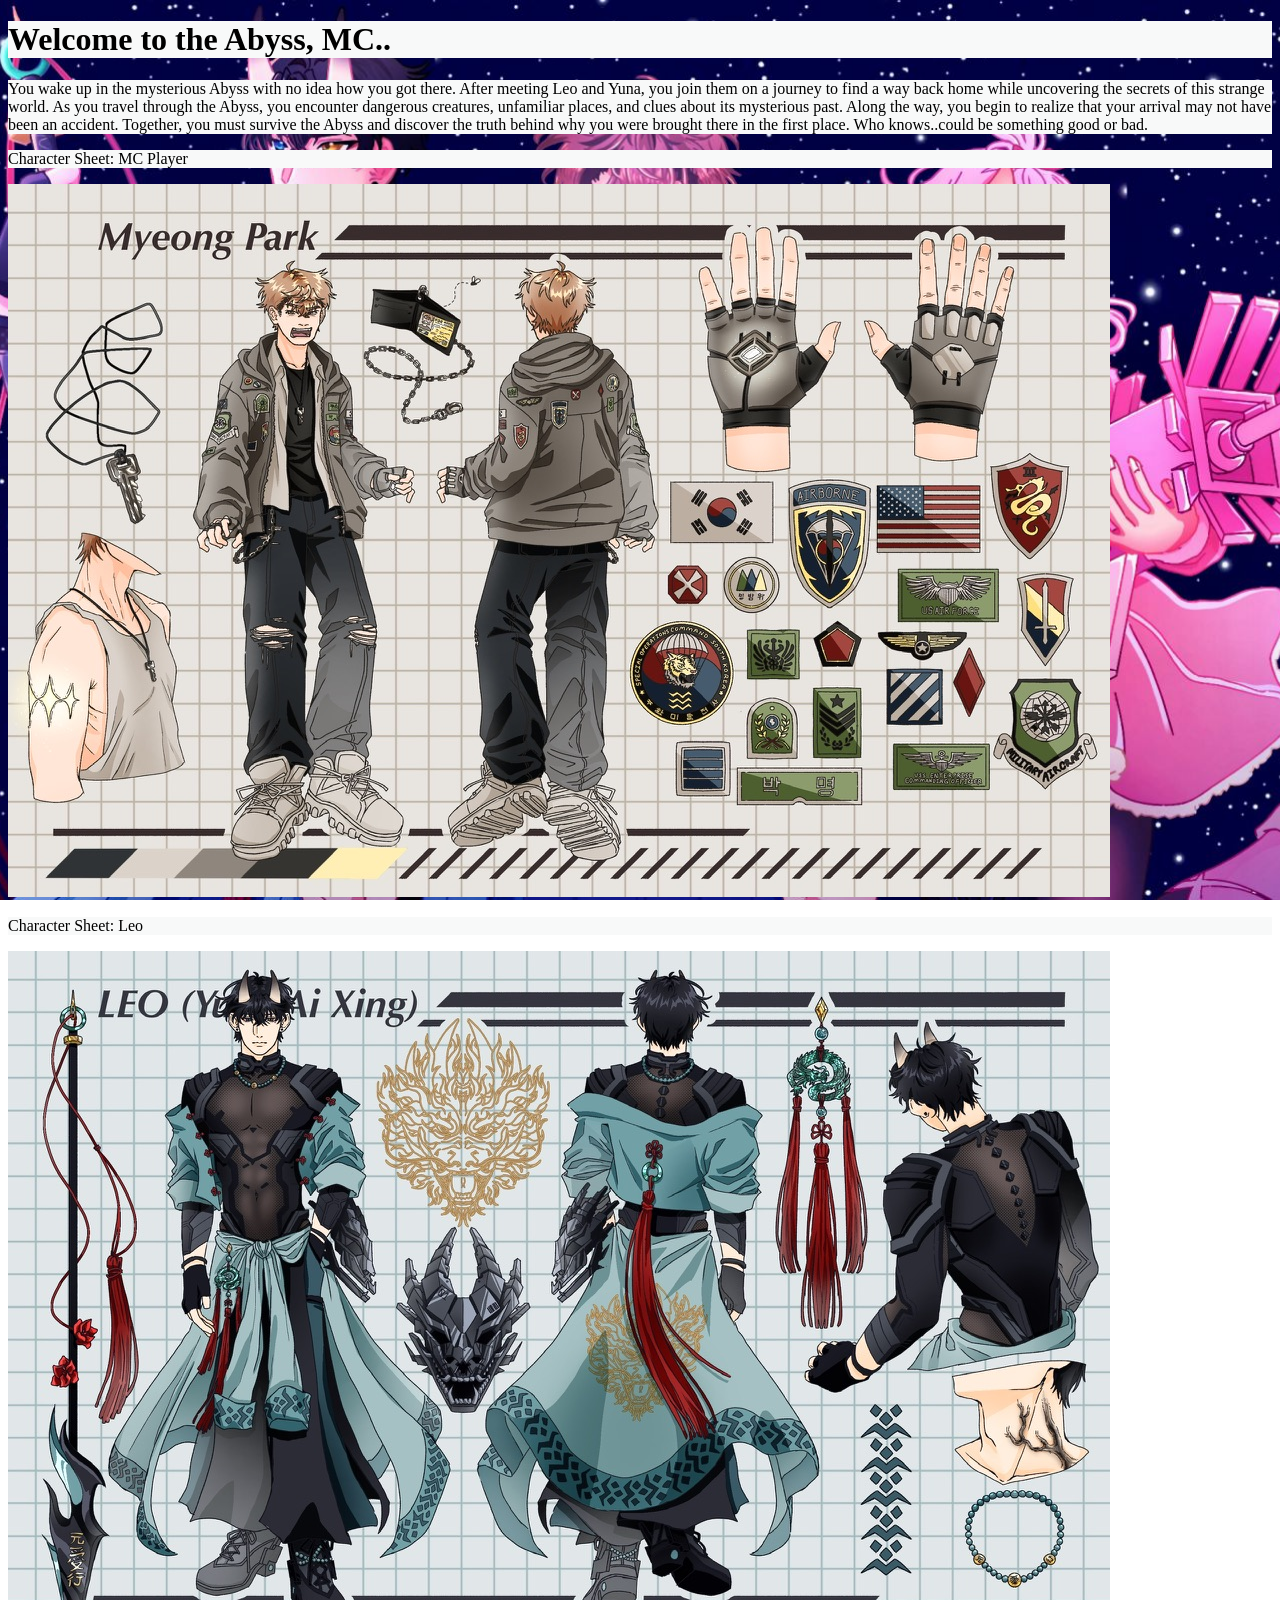
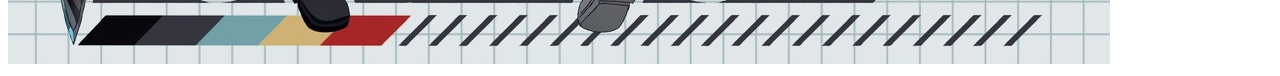
<file: environ/env01.html>
<!doctype html>
<html lang="en">
<head>
    <meta charset="utf-8">
    <title>Luminary Beneath the Stars</title>

    <link href="env.css" rel="stylesheet" type="text/css">
</head>
<body>

    <main class="content-box">
        <h1>Welcome to the Abyss, MC..</h1>

        <p>
            You wake up in the mysterious Abyss with no idea how you got there. After meeting Leo and Yuna, you join them on a journey to find a way back home while uncovering the secrets of this strange world. As you travel through the Abyss, you encounter dangerous creatures, unfamiliar places, and clues about its mysterious past. Along the way, you begin to realize that your arrival may not have been an accident. Together, you must survive the Abyss and discover the truth behind why you were brought there in the first place. Who knows..could be something good or bad.  
        </p>

        <p class="character-title">Character Sheet: MC Player</p>


        <img src="MC Chara.jpeg" alt="MC Character Image" class="character-img">

        <p class="character-title">Character Sheet: Leo</p>
        <img src="Leo Chara.jpeg" alt="Leo Character Image" class="character-img">
    </main>

</body>
</html>
</file>
<file: environ/env.css>
body { 
  background-image: url(LBTS.jpeg); 
  background-repeat: no-repeat; 
  background-size: cover; 
  background-position: center; 
  background-attachment: fixed; 
  color: rgb(0, 0, 0); 
}

H1 {background: rgb(248, 249, 249);
}

p {background: rgb(248, 249, 249);}
</file>
